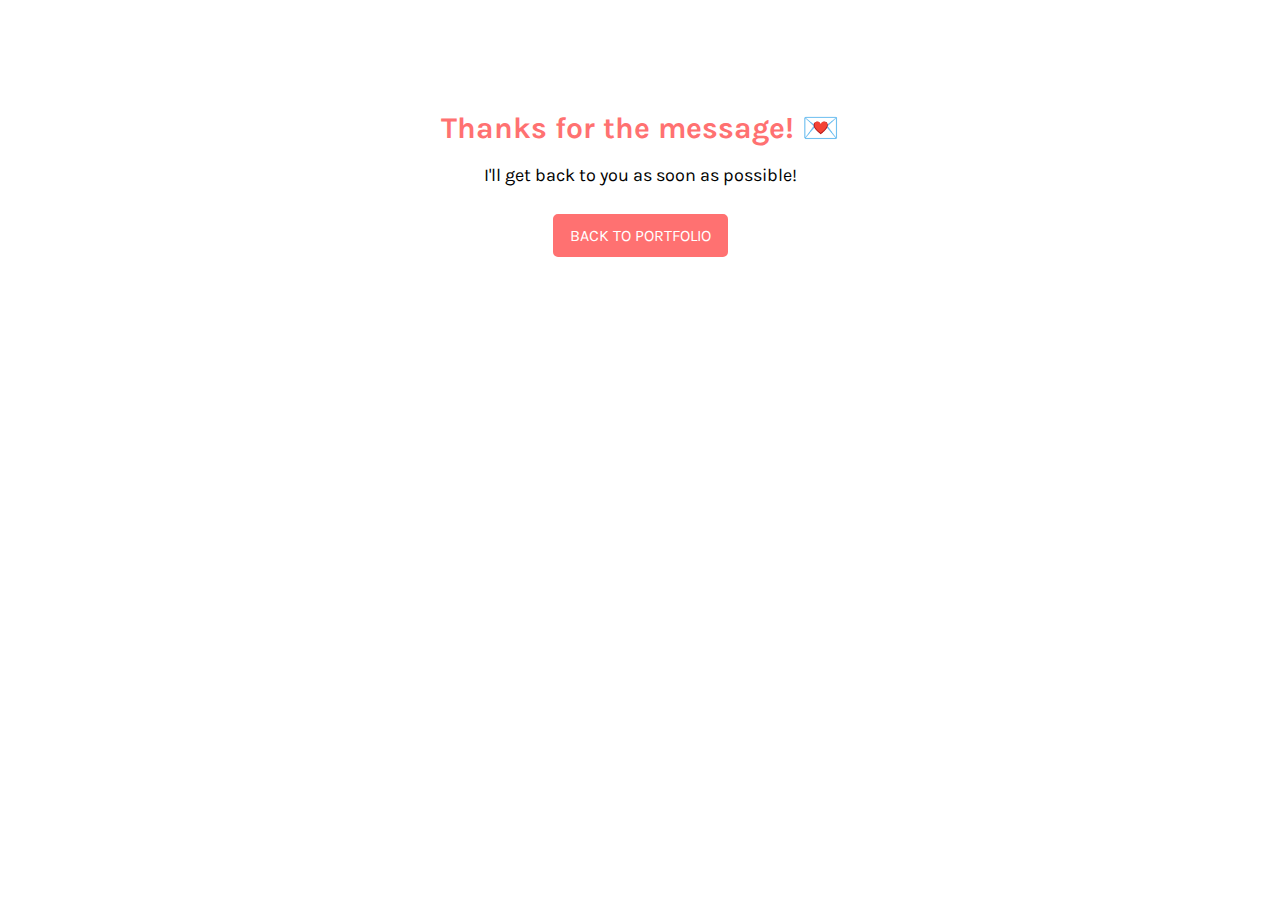
<file: thank-you.html>
<!DOCTYPE html>
<html lang="en">

<head>
  <meta charset="UTF-8">
  <meta name="viewport" content="width=device-width, initial-scale=1.0">
  <meta http-equiv="X-UA-Compatible" content="ie=edge">
  <link href="favicons/.-1181-favicon.ico" rel="icon" type="image/x-icon">
  <link href="https://fonts.googleapis.com/css?family=Karla:400,700&amp;display=swap" rel="stylesheet">
  <script src="js/2a20f3910e.js" crossorigin="anonymous"></script>
  <link rel="stylesheet" href="https://unpkg.com/aos@next/dist/aos.css">
  <link rel="stylesheet" href="css/thankyou-main.css">
  <title>Hajer Betabessi | Thanks</title>
</head>

<body>
  <div class="thankYouMessage">
    <h1>Thanks for the message! &#128140;</h1>
    <p>I'll get back to you as soon as possible!</p>
    <a href="/">Back to portfolio</a>
  </div>
</body>

</html>
</file>
<file: css/thankyou-main.css>
* {
  font-size: 62.5%;
}
body {
  font-family: karla, sans-serif;
}
.thankYouMessage {
  display: flex;
  flex-direction: column;
  justify-content: center;
  align-items: center;
  text-align: center;
  padding: 10px;
  margin-top: 100px;
}
h1 {
  color: #ff7171;
  font-size: 3rem;
  margin: 0;
}
p {
  font-size: 1.8rem;
}

a {
  font-size: 1.6rem;
  background-color: #ff7171;
  border: 2px solid #ff7171;
  padding: 10px 15px;
  margin: 10px 0;
  width: auto;
  border-radius: 5px;
  text-decoration: none;
  color: white;
  text-transform: uppercase;
}
a:hover {
  background-color: white;
  color: #ff7171;
  border: 2px solid #ffd5d5;
}
</file>
